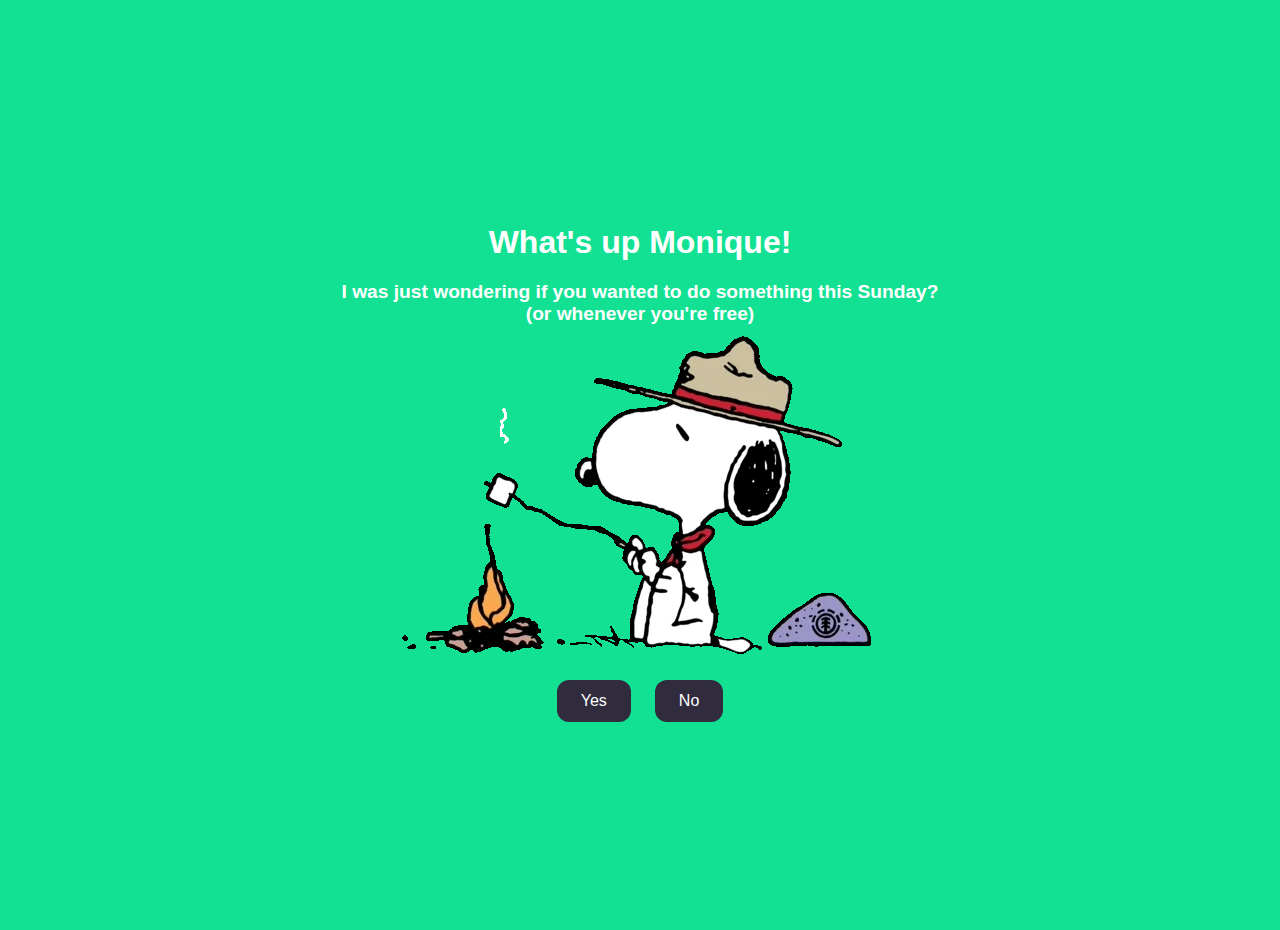
<file: index.html>
<!DOCTYPE html>
<html lang="en">
<head>
    <meta charset="UTF-8">
    <meta name="viewport" content="width=device-width, initial-scale=1.0">
    <title>Question for Monique</title>
    <link rel="stylesheet" href="./styles.css">
    <script async src="https://www.googletagmanager.com/gtag/js?id=G-D685WZ6N88"></script>
<script>
  window.dataLayer = window.dataLayer || [];
  function gtag(){dataLayer.push(arguments);}
  gtag('js', new Date());

  gtag('config', 'G-D685WZ6N88');
     function trackButtonClick(activity) {
            // Send an event to Google Analytics
            gtag('event', 'click', {
                'event_category': 'Button Click',
                'event_label': activity,
                'value': 1
            });
        }
</script>
</head>
<body>
    <div class="container">
        <div class="text_container">
            <h1 class="header_text">What's up Monique!</h1>
            <h2>I was just wondering if you wanted to do something this Sunday? (or whenever you're free)</h2>
        </div>
        <div class="gif_container">
            <img src="snoopy-camping.webp" alt="insert gif">
        </div>
        <div class="buttons">
            <button class="btn" id="yesButton" onclick="trackButtonClick('Yes Button'); nextPage()">Yes</button>
          <button class="btn" id="noButton" onclick="trackButtonClick('No Button'); moveButton()" onclick="shrinkButton()">No</button>
        </div>
    </div>
    <script>
        function nextPage() {
            window.location.href = "yes.html";
        }
       
       /* function shrinkButton() {
            var noButton = document.getElementById('noButton');
            var currentWidth = noButton.offsetWidth;
            var currentHeight = noButton.offsetHeight;
            noButton.style.width = currentWidth * 0.9 + 'px';
            noButton.style.height = currentHeight * 0.9 + 'px';
            noButton.style.fontSize = parseInt(window.getComputedStyle(noButton).fontSize) * 0.9 + 'px';
            noButton.style.padding = parseInt(window.getComputedStyle(noButton).paddingTop) * 0.9 + 'px ' +
                                     parseInt(window.getComputedStyle(noButton).paddingRight) * 0.9 + 'px';
        } */
        function moveButton() {
            var noButton = document.getElementById('noButton');

            // Set inline CSS for smooth transition
            noButton.style.transition = 'left 0.3s ease, top 0.3s ease';

            // Get the window dimensions
            var windowWidth = window.innerWidth;
            var windowHeight = window.innerHeight;

            // Generate random positions within the window
            var randomX = Math.floor(Math.random() * (windowWidth - noButton.offsetWidth));
            var randomY = Math.floor(Math.random() * (windowHeight - noButton.offsetHeight));

            // Move the button to the new random position
            noButton.style.position = 'absolute';
            noButton.style.left = randomX + 'px';
            noButton.style.top = randomY + 'px';
        }
    </script>
</body>
</html>
</file>
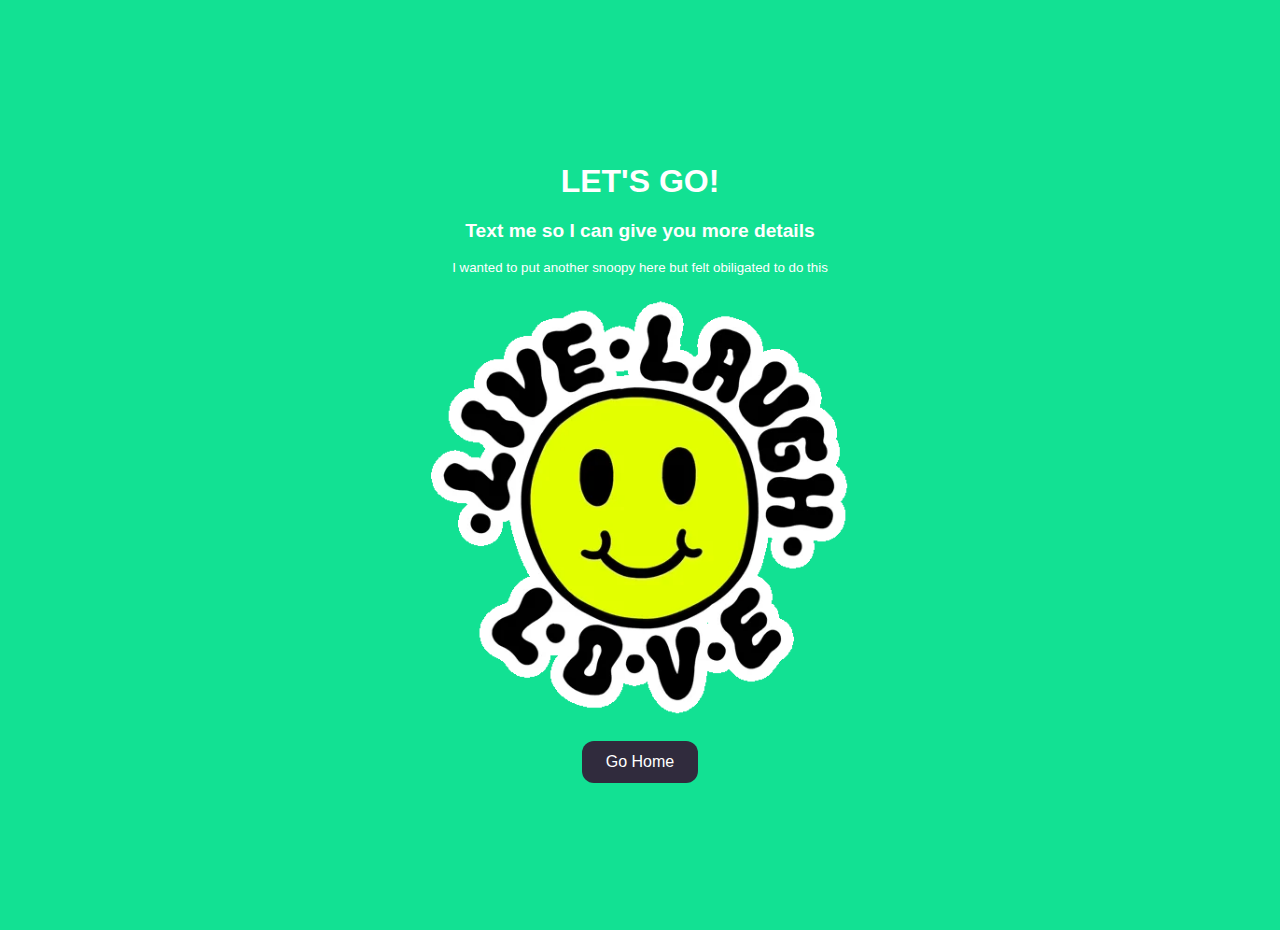
<file: letsgo.html>
<!DOCTYPE html>
<html lang="en">
<head>
    <meta charset="UTF-8">
    <meta name="viewport" content="width=device-width, initial-scale=1.0">
    <title>Question for Monique</title>
    <link rel="stylesheet" href="./styles.css">
    <script async src="https://www.googletagmanager.com/gtag/js?id=G-D685WZ6N88"></script>
<script>
  window.dataLayer = window.dataLayer || [];
  function gtag(){dataLayer.push(arguments);}
  gtag('js', new Date());

  gtag('config', 'G-D685WZ6N88');
</script>
</head>
<body>
    <div class="container">
        <div class="text_container">
            <h1 class="header_text">LET'S GO!</h1>
            <h2>Text me so I can give you more details</h2>
            <p><small>I wanted to put another snoopy here but felt obiligated to do this</small></p>
        </div>
        <div class="gif_container">
            <img src="live-laugh-love.webp" alt="insert gif" style="width: 70%; height: auto;">
        </div>
        <div class="buttons">
            <button class="btn" id="yesButton" onclick="goHome()">Go Home</button>
        </div>
    </div>
    <script>
        function goHome() {
            window.location.href = "index.html";
        }
    </script>
</body>
</html>
</file>
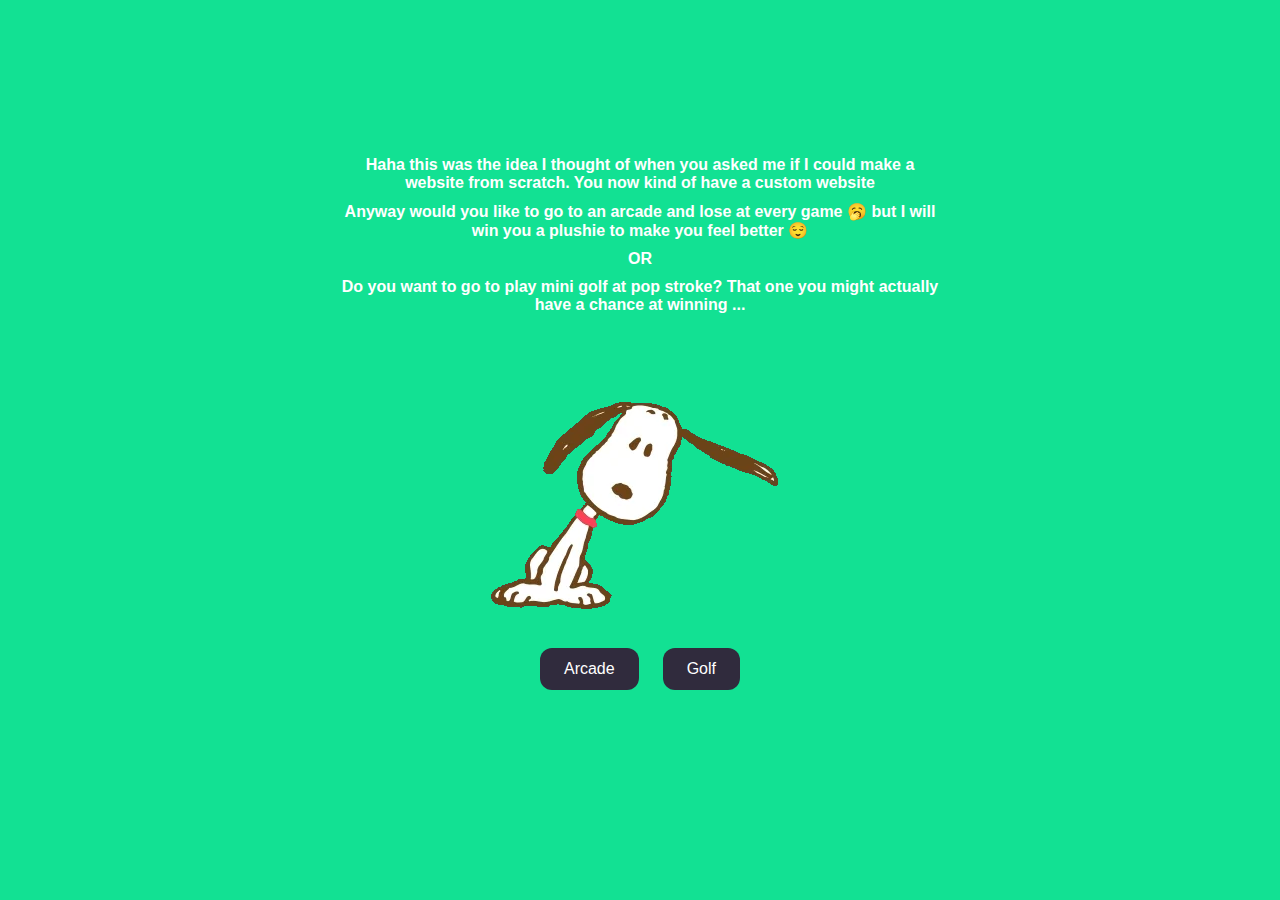
<file: yes.html>
<!DOCTYPE html>
<html lang="en">
<head>
    <meta charset="UTF-8">
    <meta name="viewport" content="width=device-width, initial-scale=1.0">
    <title>Question for Monique</title>
    <link rel="stylesheet" href="./yes.css">
    <script async src="https://www.googletagmanager.com/gtag/js?id=G-D685WZ6N88"></script>
<script>
  window.dataLayer = window.dataLayer || [];
  function gtag(){dataLayer.push(arguments);}
  gtag('js', new Date());
  gtag('config', 'G-D685WZ6N88');
</script>
</head> 
<body>
    <div class="container">
        <div>
            <p><strong>Haha this was the idea I thought of when you asked me if I could make a website from scratch. You now kind of have a custom website</strong></p>
            <p><strong>Anyway would you like to go to an arcade and lose at every game 🥱 but I will win you a plushie to make you feel better 😌</strong></p>
            <p><strong>OR</strong></p>
            <p><strong>Do you want to go to play mini golf at pop stroke? That one you might actually have a chance at winning ... </strong></p>
        </div>
  <div class="gif_container">
                 <img src="snoopy-question.webp" alt="snoopy-question">
        </div> 
       <div class="buttons">
            <button class="btn" onclick="trackButtonClick('Arcade')">Arcade</button>
            <button class="btn" onclick="trackButtonClick('Golf')">Golf</button>
        </div>
    </div>

    <script>
        function trackButtonClick(activity) {
            // Send an event to Google Analytics
            gtag('event', 'click', {
                'event_category': 'Button Click',
                'event_label': activity,
                'value': 1
            });

            // Navigate to the next page after a short delay
            setTimeout(() => {
                window.location.href = "letsgo.html";
            }, 200);  // Adjust delay as needed
        }
    </script>
</body> 
</html>
</file>
<file: styles.css>
body {
    display: flex;
    justify-content: center;
    align-items: center;
    min-height: 100vh;
    background-color: #12e193;
    margin: 0;
    font-family: 'Nunito', sans-serif;
    padding: 15px;
}

.container {
    text-align: center;
    color: white;
    width: 100%;
    max-width: 600px;
}

.header_text {
    font-size: 2rem;
    font-weight: bold;
    margin: 20px 0;
}

h2, h3 {
    font-size: 1.2rem;
    margin: 10px 0;
}

.gif_container img {
    max-width: 100%;
    height: auto;
}

.buttons {
    display: flex;
    flex-direction: row;
    justify-content: center;
    align-items: center;
    margin-top: 20px;
    gap: 20px;
}

.btn {
    background-color: #302B3D;
    color: white;
    padding: 12px 24px;
    text-align: center;
    display: inline-block;
    font-size: 1rem;
    margin: 4px 2px;
    cursor: pointer;
    border: none;
    border-radius: 12px;
    transition: background-color 0.3s ease;
}

.gif_container {
    display: flex;
    justify-content: center;
    align-items: center;
}

@media (max-width: 768px) {
    .header_text {
        font-size: 1.5rem;
    }

    h2, h3 {
        font-size: 1rem;
    }

    .btn {
        padding: 10px 20px;
        font-size: 0.875rem;
    }
}

@media (max-width: 480px) {
    .header_text {
        font-size: 1.25rem;
    }

    h2, h3 {
        font-size: 0.875rem;
    }

    .btn {
        padding: 8px 16px;
        font-size: 0.75rem;
    }
}
</file>
<file: yes.css>
body {
    display: flex;
    justify-content: center;
    align-items: center;
    min-height: 100vh;
    background-color: #12e193;
    margin: 0;
    font-family: 'Nunito', sans-serif;
    padding: 15px;
    box-sizing: border-box;
}

.container {
    text-align: center;
    color: white;
    width: 100%;
    max-width: 600px;
    padding-bottom: 60px; /* Added padding to avoid overlap with navigation bar */
}

p {
    font-size: 1rem;
    margin: 10px 0;
}

p strong {
    display: block;
}

p small {
    font-size: 0.875rem;
}

.gif_container img {
    max-width: 100%;
    height: auto;
}

.buttons {
    display: flex;
    flex-direction: row;
    justify-content: center;
    align-items: center;
    margin-top: 20px;
    gap: 20px;
}

.btn {
    background-color: #302B3D;
    color: white;
    padding: 12px 24px;
    text-align: center;
    display: inline-block;
    font-size: 1rem;
    margin: 4px 2px;
    cursor: pointer;
    border: none;
    border-radius: 12px;
    transition: background-color 0.3s ease;
}

.gif_container {
    display: flex;
    justify-content: center;
    align-items: center;
}

@media (max-width: 768px) {
    p {
        font-size: 0.875rem;
    }

    .btn {
        padding: 10px 20px;
        font-size: 0.875rem;
    }
}

@media (max-width: 480px) {
    p {
        font-size: 0.75rem;
    }

    .btn {
        padding: 8px 16px;
        font-size: 0.75rem;
    }
}
</file>
